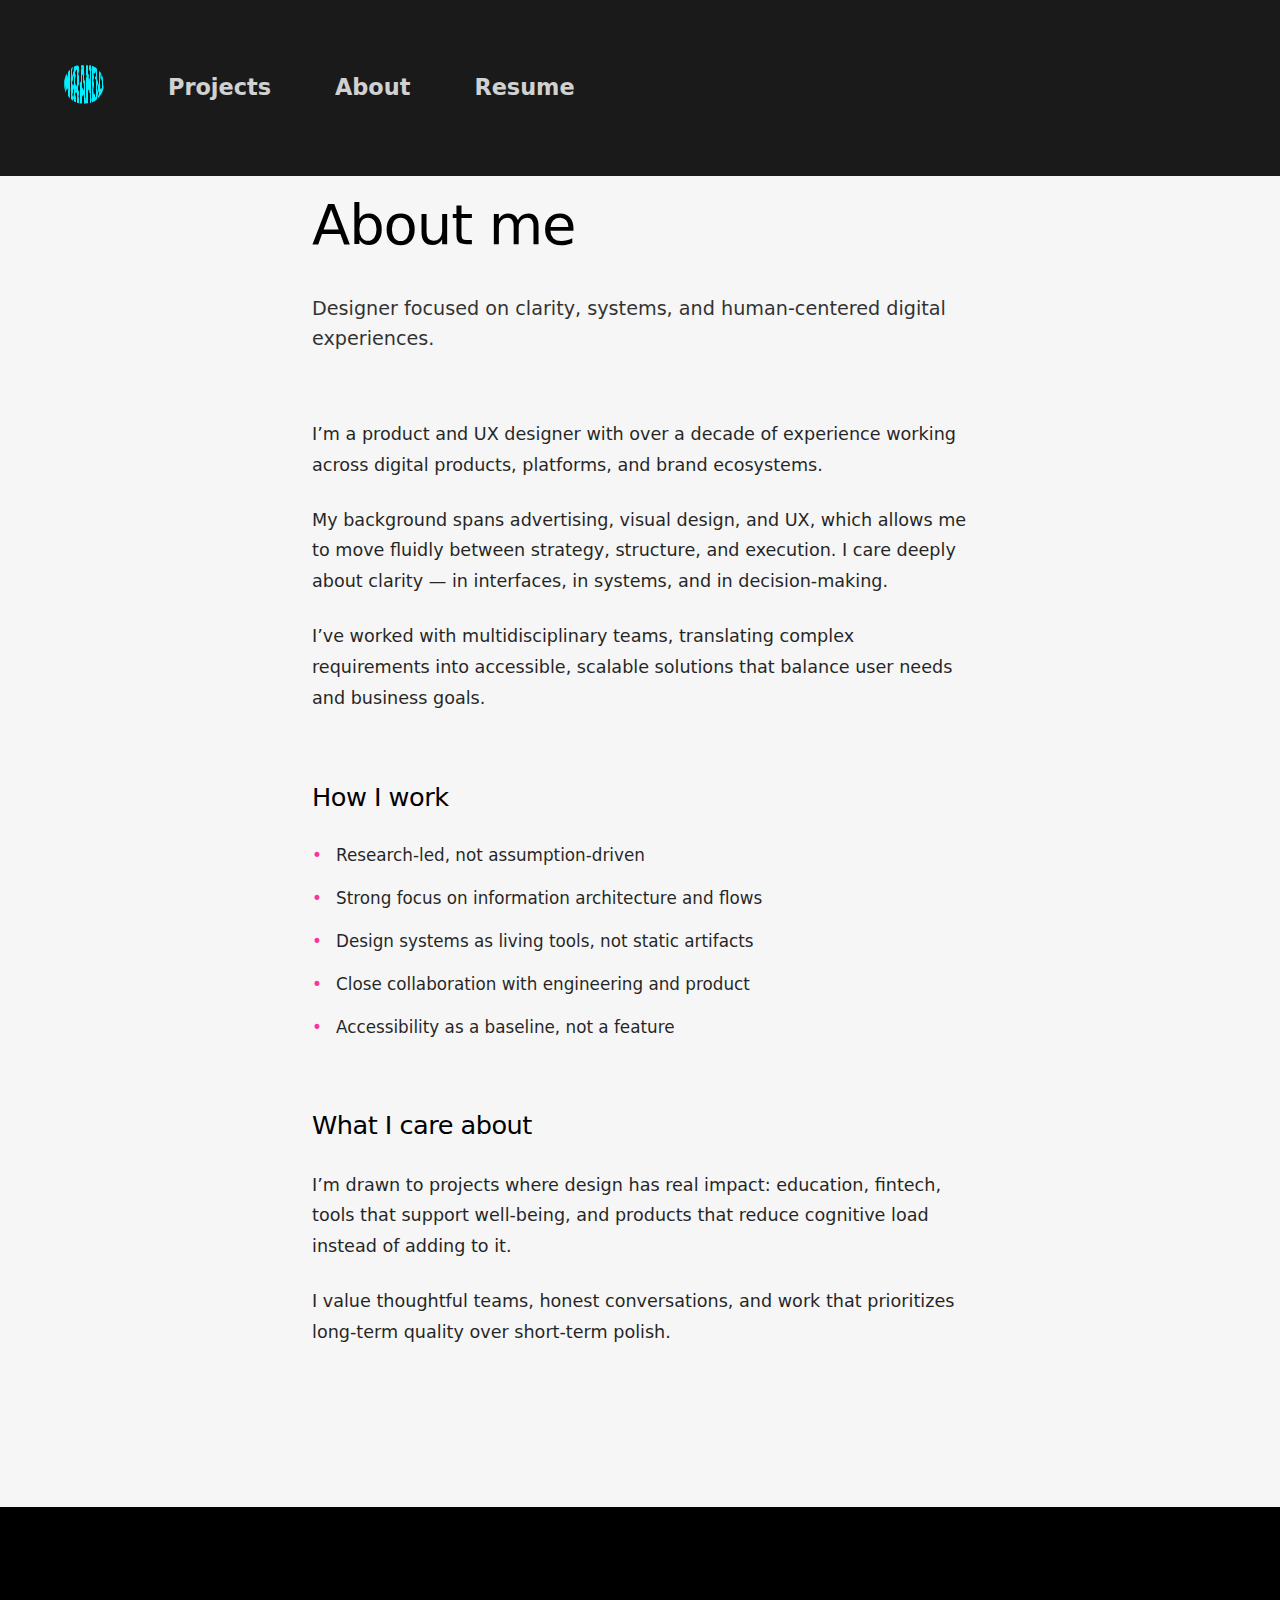
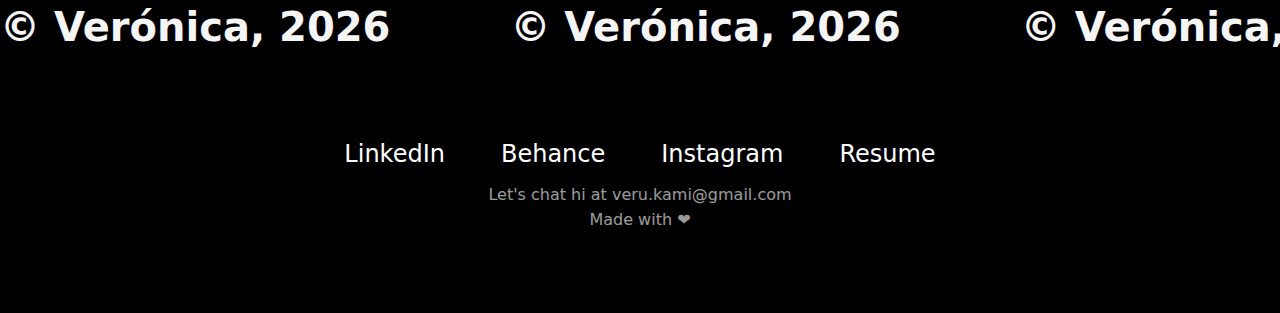
<file: public/about.html>
<!DOCTYPE html>
<html lang="en">
<head>
  <meta charset="UTF-8" />
  <title>About — Verónica Martínez</title>
  <meta name="viewport" content="width=device-width, initial-scale=1.0" />

  <meta
    name="description"
    content="About Verónica Martínez — Product and UX designer focused on systems, clarity, and human-centered digital experiences."
  />

  <!-- Styles -->
  <link rel="stylesheet" href="../public/assets/styles/base.css" />
  <link rel="stylesheet" href="../public/assets/styles/about.css" />
</head>

<body>

  <!-- HEADER (intacto) -->
  <header class="ghost-header">
    <nav class="micro-nav">
      <span class="logo">
        <img src="assets/images/miranda.gif" alt="logo" />
      </span>

      <a href="../public/index.html">Projects</a>
      <a href="../public/about.html">About</a>
      <a href="https://drive.google.com/file/d/11ctNjCQjosqtgt6yojABmmJl8R4RQbWd/view?usp=sharing">Resume</a>

      <button class="menu-toggle" aria-label="Open menu">☰</button>
    </nav>
  </header>

  <!-- MAIN -->
  <main class="about-page">

    <section class="about-hero" reveal>
      <h1>About me</h1>
      <p class="about-subtitle">
        Designer focused on clarity, systems, and human-centered digital experiences.
      </p>
    </section>

    <section class="about-section" reveal>
      <p>
        I’m a product and UX designer with over a decade of experience working across
        digital products, platforms, and brand ecosystems.
      </p>

      <p>
        My background spans advertising, visual design, and UX, which allows me to move
        fluidly between strategy, structure, and execution. I care deeply about clarity —
        in interfaces, in systems, and in decision-making.
      </p>

      <p>
        I’ve worked with multidisciplinary teams, translating complex requirements into
        accessible, scalable solutions that balance user needs and business goals.
      </p>
    </section>

    <section class="about-section" reveal>
      <h2>How I work</h2>
      <ul>
        <li>Research-led, not assumption-driven</li>
        <li>Strong focus on information architecture and flows</li>
        <li>Design systems as living tools, not static artifacts</li>
        <li>Close collaboration with engineering and product</li>
        <li>Accessibility as a baseline, not a feature</li>
      </ul>
    </section>

    <section class="about-section" reveal>
      <h2>What I care about</h2>
      <p>
        I’m drawn to projects where design has real impact: education, fintech,
        tools that support well-being, and products that reduce cognitive load
        instead of adding to it.
      </p>

      <p>
        I value thoughtful teams, honest conversations, and work that prioritizes
        long-term quality over short-term polish.
      </p>
    </section>

  </main>

  <!-- FOOTER (intacto) -->
  <footer class="ghost-footer">
    <div class="footer-marquee-wrapper">
      <div class="footer-marquee-content">
        <span>© Verónica, 2026</span>
        <span>© Verónica, 2026</span>
        <span>© Verónica, 2026</span>
        <span>© Verónica, 2026</span>
        <span>© Verónica, 2026</span>
      </div>
    </div>

    <div class="socials">
      <a href="https://www.linkedin.com/in/veromtz" target="_blank" class="footer-link">LinkedIn</a>
      <a href="https://www.behance.net/verukami" target="_blank" class="footer-link">Behance</a>
      <a href="https://www.instagram.com/verukami" target="_blank" class="footer-link">Instagram</a>
      <a href="https://drive.google.com/file/d/11ctNjCQjosqtgt6yojABmmJl8R4RQbWd/view" target="_blank" class="footer-link">Resume</a>
    </div>

    <p class="footer-note">
      Let's chat hi at veru.kami@gmail.com<br />
      Made with ❤
    </p>
  </footer>

</body>
</html>
</file>
<file: public/assets/styles/about.css>
.ghost-header {
  position: fixed;
  top: 0;
  width: 100%;
  padding: 4rem 4rem;
  background: var(--color-bg-dark);
  z-index: 10;
}

.micro-nav {
  display: flex;
  align-items: center;
  gap: 4rem;
}

.menu-toggle {
  display: none;
  background: none;
  border: none;
  font-size: 2rem;
  color: white;
  cursor: pointer;
}

.logo img {
  width: 40px;
  height: 40px;
  border-radius: 50%;
}

.micro-nav a {
  font-size: 1.4rem;
  font-weight: 700;
  color: #fff;
  opacity: 0.8;
}

.micro-nav a:hover {
    /* Al pasar el mouse, usa el gradiente para un efecto más 'pop' */
    color: var(--color-pink); 
    background: linear-gradient(45deg, var(--color-pink), var(--color-blue));
    -webkit-background-clip: text;
    background-clip: text;
    -webkit-text-fill-color: transparent;
} 


/* -----------------------------
   Page layout
----------------------------- */

.about-page {
  max-width: 720px;
  margin: 0 auto;
  padding: 180px 2rem 6rem; /* header compensation baked in */
  box-sizing: border-box;
}

/* -----------------------------
   Hero
----------------------------- */

.about-hero {
  margin-bottom: 4rem;
}

.about-hero h1 {
  font-size: clamp(2.5rem, 5vw, 3.5rem);
  margin-bottom: 1.5rem;
}

.about-subtitle {
  font-size: 1.2rem;
  line-height: 1.6;
  opacity: 0.8;
}

/* -----------------------------
   Sections
----------------------------- */

.about-section {
  margin-bottom: 4rem;
}

.about-section h2 {
  font-size: 1.6rem;
  margin-bottom: 1.5rem;
}

.about-section p {
  font-size: 1.1rem;
  line-height: 1.75;
  margin-bottom: 1.5rem;
  opacity: 0.85;
}

/* -----------------------------
   Lists
----------------------------- */

.about-section ul {
  list-style: none;
  padding: 0;
  margin: 0;
}

.about-section li {
  position: relative;
  padding-left: 1.5rem;
  margin-bottom: 1rem;
  font-size: 1.05rem;
  opacity: 0.85;
}

.about-section li::before {
  content: "•";
  position: absolute;
  left: 0;
  color: var(--color-pink);
}


/*-------------------------------
   Footer */
   :root {
    --color-bg-dark: #1a1a1a;
    --color-pink: #fb108e;
    --color-blue: #00ffee;
   }

.ghost-footer {
  width: 100%;
  background-color: var(--color-bg-dark);
  padding: 80px 0 60px;
  color: whitesmoke;
  overflow: hidden;
  box-sizing: border-box;
  background-color: #000;

  display:flex;
  flex-direction: column;
  align-items: center;
}

.footer-marquee-wrapper {
  width: 100%;
  height: 80px;
  white-space: nowrap;
  overflow: hidden;
  margin-bottom: 60px;
  display: flex;
  align-items: center;
}

.footer-marquee-content {
  display: inline-flex;
  align-items: center;
  gap: 120px;
  animation: marquee 40s linear infinite;
}

.footer-marquee-content span {
  font-size: 40px;
  font-weight: 600;
  flex-shrink: 0;
}

@keyframes marquee {
  from {
    transform: translatex(0);
  }
  to {
    transform: translatex(-50%);
}}

.socials {
  position: relative;
  display: flex;
  justify-content: center;
  padding: 8px 40px;
  width: 100%;
}

.footer-link {
  color: white;
  text-decoration: none;
  font-size: 1.5rem;
  padding: 0 28px;
  transition: color 0.3 ease;
  font-weight: 500;
}

.footer-link:hover {
    /* Al pasar el mouse, usa el gradiente para un efecto más 'pop' */
    color: var(--color-pink); 
    background: linear-gradient(45deg, var(--color-pink), var(--color-blue));
    -webkit-background-clip: text;
    background-clip: text;
    -webkit-text-fill-color: transparent;
}

.footer-note{
  text-align: center;
  font-size: 1rem;
  color: white;
  margin: 0;
  opacity: 0.6;
  padding-bottom: 20px;
}

/* -----------------------------
   Scroll reveal base
----------------------------- */

.reveal {
  opacity: 0;
  transform: translateY(24px);
  transition:
    opacity 0.8s ease-out,
    transform 0.8s ease-out;
}

.reveal.is-visible {
  opacity: 1;
  transform: translateY(0);
}
</file>
<file: public/assets/styles/base.css>
/* ---- Reset básico ---- */
*,
*::before,
*::after {
  box-sizing: border-box;
}

html, body {
  margin: 0;
  padding: 0;
}

/* ---- Variables ---- */
:root {
  --bg: #f6f6f6;
  --text: #0b0a13;
  --pink: #ff3ecf;
  --blue: #15c7ff;
  --orange: #ff9877;

  --color-bg-dark: #1a1a1a;
}

/* ---- Base ---- */


body {
  background: var(--bg);
  font-family: system-ui, -apple-system, BlinkMacSystemFont, sans-serif;
  line-height: 1.6;
  overflow-x: hidden;
}

/* ---- Tipografía ---- */
h1, h2, h3{
  font-weight: 500;
  letter-spacing: -0.02em;
  margin: 0;
}

p {
  margin: 0;
}

a {
  color: inherit;
  text-decoration: none;
}


/* ---- Texto con gradiente ---- */
.gradient-text {
  background: linear-gradient(
    90deg,
    var(--pink),
    var(--blue),
    var(--orange)
  );
  -webkit-text-fill-color: transparent;
}

.gradient-text.alt {
  background: linear-gradient(120deg, var(--blue), var(--pink));
}

.gradient-text.soft {
  background: linear-gradient(90deg, var(--orange), var(--pink));
}

/* ---- Links ---- */
a {
  color: inherit;
}
</file>
